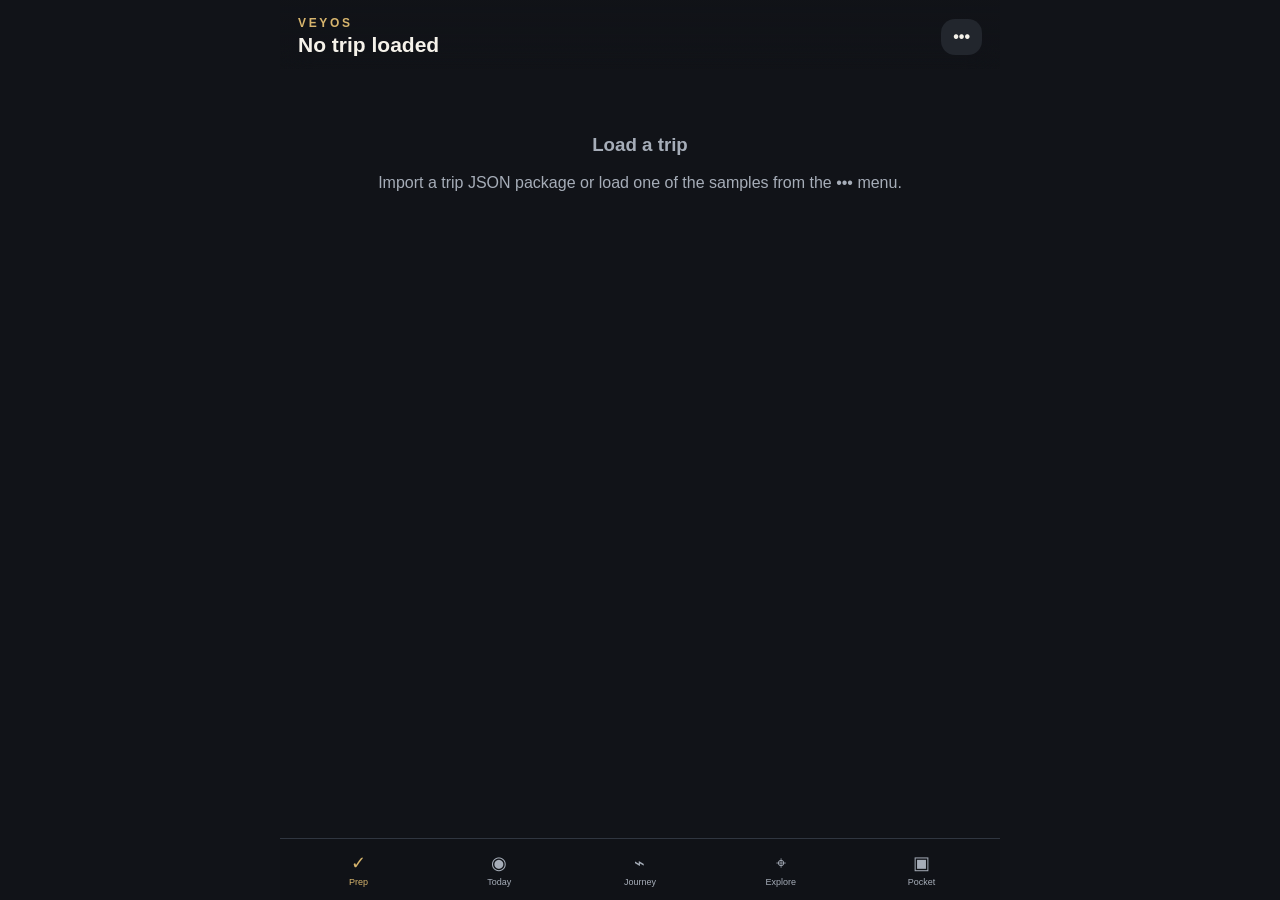
<file: index.html>
<!doctype html>
<html lang="en">
<head>
  <meta charset="utf-8" />
  <meta name="viewport" content="width=device-width,initial-scale=1,viewport-fit=cover" />
  <meta name="theme-color" content="#111318" />
  <link rel="manifest" href="manifest.json" />
  <link rel="stylesheet" href="styles.css" />
  <title>VEYOS</title>
</head>
<body>
  <div class="app-shell">
    <header class="topbar">
      <div>
        <div class="brand">VEYOS</div>
        <div id="tripLabel" class="trip-label">No trip loaded</div>
      </div>
      <button id="tripMenuBtn" class="icon-btn" aria-label="Trip menu">•••</button>
    </header>

    <main>
      <section id="prep" class="view active"></section>
      <section id="today" class="view"></section>
      <section id="journey" class="view"></section>
      <section id="explore" class="view"></section>
      <section id="pocket" class="view"></section>
    </main>

    <nav class="tabbar five" aria-label="Primary">
      <button data-view="prep" class="tab active"><span>✓</span><small>Prep</small></button>
      <button data-view="today" class="tab"><span>◉</span><small>Today</small></button>
      <button data-view="journey" class="tab"><span>⌁</span><small>Journey</small></button>
      <button data-view="explore" class="tab"><span>⌖</span><small>Explore</small></button>
      <button data-view="pocket" class="tab"><span>▣</span><small>Pocket</small></button>
    </nav>
  </div>

  <dialog id="tripDialog">
    <form method="dialog" class="sheet">
      <div class="sheet-head"><b>Trip</b><button value="cancel" class="icon-btn">×</button></div>
      <p>Import a baseline itinerary once. VEYOS keeps your prep edits locally on this device.</p>
      <label class="file-label">Import trip JSON<input id="tripFile" type="file" accept="application/json,.json" /></label>
      <button id="loadAsia" type="button" class="secondary">Load Asia 2026 sample</button>
      <button id="loadAntigua" type="button" class="secondary">Load Antigua sample</button>
      <button id="exportTrip" type="button" class="secondary">Export working trip</button>
      <button id="resetEdits" type="button" class="secondary">Reset local edits</button>
      <button id="clearTrip" type="button" class="danger">Clear active trip</button>
    </form>
  </dialog>

  <dialog id="transportDialog">
    <form id="transportForm" class="sheet form-sheet">
      <div class="sheet-head"><b>Edit transport</b><button type="button" class="icon-btn" data-close-dialog="transportDialog">×</button></div>
      <input id="transportId" type="hidden" />
      <div class="form-grid">
        <label>Status<select id="transportStatus"><option value="confirmed">Confirmed</option><option value="provider_confirmed">Provider owns it</option><option value="action_required">Action required</option><option value="unbooked">Not booked</option><option value="unknown">Needs detail</option></select></label>
        <label>Date<input id="transportDate" type="date" /></label>
        <label>From<input id="transportFrom" /></label>
        <label>To<input id="transportTo" /></label>
        <label>Mode<input id="transportMode" /></label>
        <label>Owner type<select id="ownerType"><option value="traveler">Me</option><option value="carrier">Carrier</option><option value="supplier">Supplier</option><option value="company">Company</option><option value="hotel">Hotel</option><option value="driver">Driver</option><option value="rail">Rail</option><option value="other">Other</option></select></label>
        <label>Owner / driver<input id="ownerName" /></label>
        <label>Organization<input id="ownerOrganization" /></label>
        <label>Contact<input id="ownerContact" /></label>
        <label>Service #<input id="serviceNumber" placeholder="DL 188 / KTX 123" /></label>
        <label>Confirmation<input id="confirmation" /></label>
        <label>Ticket #<input id="ticketNumber" /></label>
        <label>Seat<input id="seat" /></label>
        <label>Car<input id="car" /></label>
        <label>Departure<input id="departureTime" type="time" /></label>
        <label>Arrival<input id="arrivalTime" type="time" /></label>
        <label>Terminal<input id="terminal" /></label>
        <label>Gate<input id="gate" /></label>
        <label class="wide">Local destination / driver card<input id="localDestination" /></label>
        <label class="wide">Notes<textarea id="transportNote" rows="3"></textarea></label>
      </div>
      <button class="primary-btn" type="submit">Save changes</button>
    </form>
  </dialog>

  <dialog id="eventDialog">
    <form id="eventForm" class="sheet form-sheet">
      <div class="sheet-head"><b id="eventDialogTitle">Add itinerary item</b><button type="button" class="icon-btn" data-close-dialog="eventDialog">×</button></div>
      <input id="eventId" type="hidden" />
      <div class="form-grid">
        <label>Date<input id="eventDate" type="date" required /></label>
        <label>Start<input id="eventTime" type="time" /></label>
        <label>End<input id="eventEndTime" type="time" /></label>
        <label>Type<select id="eventType"><option>Work</option><option>Supplier</option><option>Flight</option><option>Transport</option><option>Hotel</option><option>Dinner</option><option>Personal</option><option>Other</option></select></label>
        <label class="wide">Title<input id="eventTitle" required /></label>
        <label class="wide">Location<input id="eventLocation" /></label>
        <label class="wide">Local-language address<input id="eventLocalAddress" /></label>
        <label class="wide">Notes<textarea id="eventNote" rows="3"></textarea></label>
      </div>
      <button class="primary-btn" type="submit">Save itinerary item</button>
    </form>
  </dialog>

  <script src="app.js"></script>
  <script src="trip-ids.js"></script>
</body>
</html>
</file>
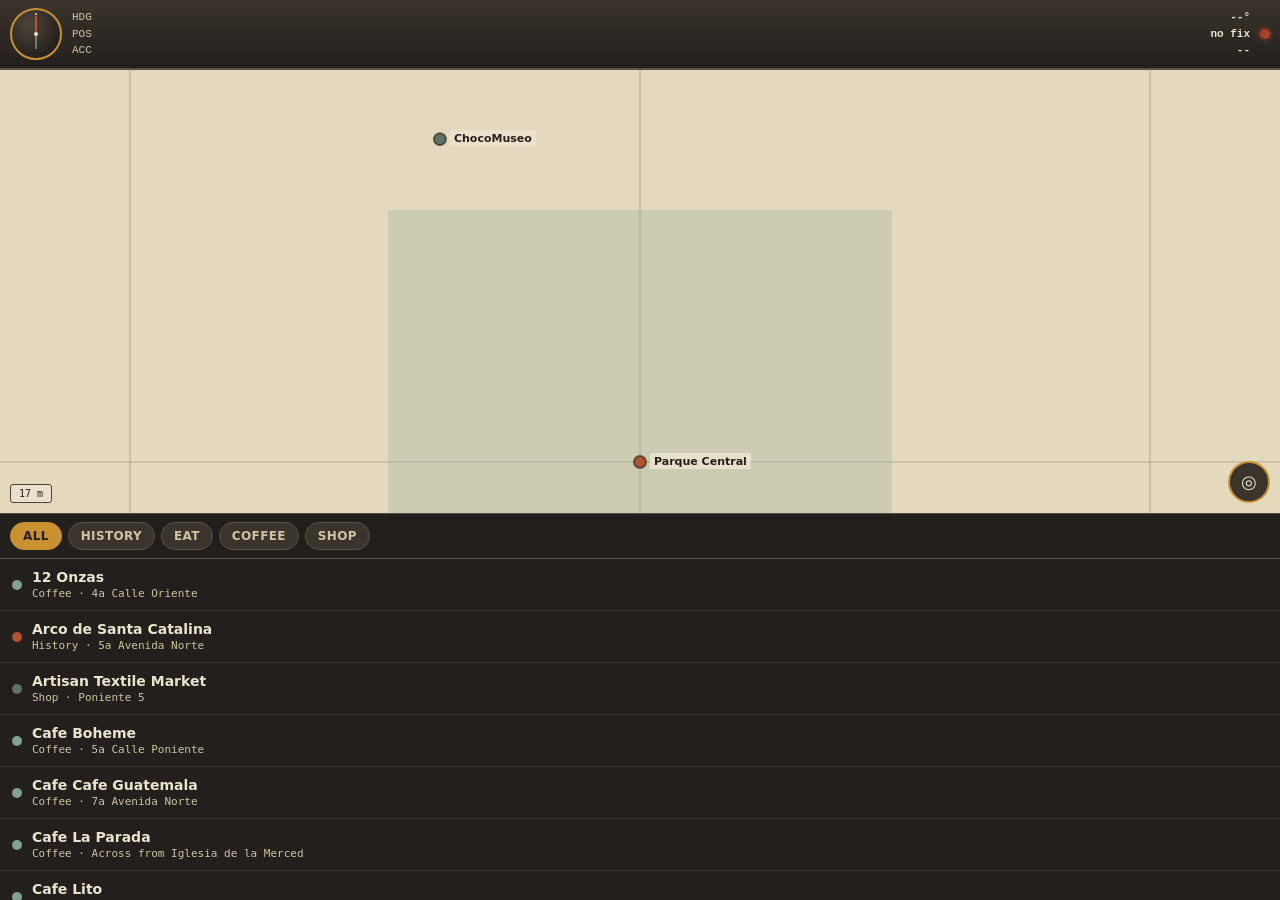
<file: antigua-field-guide.html>
<!DOCTYPE html>
<html lang="en">
<head>
<meta charset="UTF-8">
<meta name="viewport" content="width=device-width, initial-scale=1, maximum-scale=1, user-scalable=no, viewport-fit=cover">
<meta name="apple-mobile-web-app-capable" content="yes">
<meta name="apple-mobile-web-app-status-bar-style" content="black-translucent">
<meta name="theme-color" content="#231f1c">
<title>ANTIGUA FIELD GUIDE</title>
<style>
  :root{
    --ink:#231f1c;
    --stone:#3a342c;
    --stone-2:#4d453a;
    --parchment:#ece3cf;
    --parchment-dim:#cfc3a3;
    --ochre:#c9912f;
    --terracotta:#b5532a;
    --patina:#5e7268;
    --patina-bright:#7fa392;
    --line:#5a5246;
    --danger:#a8412c;
    --good:#7fa392;
  }
  *{box-sizing:border-box; -webkit-tap-highlight-color:transparent;}
  html,body{
    margin:0; padding:0; height:100%; overflow:hidden;
    background:var(--ink);
    color:var(--parchment);
    font-family:-apple-system, system-ui, "Segoe UI", Roboto, sans-serif;
    -webkit-user-select:none; user-select:none;
    touch-action:none;
  }
  #app{position:fixed; inset:0; display:flex; flex-direction:column;}

  /* ---------- HUD ---------- */
  #hud{
    flex:0 0 auto;
    background:linear-gradient(180deg, var(--stone) 0%, var(--ink) 100%);
    border-bottom:2px solid var(--line);
    padding:8px 10px 8px;
    padding-top:max(8px, env(safe-area-inset-top));
    display:flex; align-items:center; gap:10px;
    font-family:"SF Mono", "Menlo", "Courier New", monospace;
  }
  #compassWidget{
    width:52px; height:52px; flex:0 0 auto; position:relative;
    border-radius:50%;
    background:radial-gradient(circle at 35% 30%, #4d453a, #231f1c 75%);
    border:2px solid var(--ochre);
  }
  #compassWidget svg{position:absolute; inset:0; width:100%; height:100%;}
  #hudText{flex:1; min-width:0;}
  .hudRow{display:flex; justify-content:space-between; font-size:11px; line-height:1.5; color:var(--parchment-dim);}
  .hudRow b{color:var(--parchment); font-weight:600;}
  #gpsState{
    flex:0 0 auto; width:10px; height:10px; border-radius:50%;
    background:var(--danger); box-shadow:0 0 6px var(--danger);
  }
  #gpsState.ok{background:var(--good); box-shadow:0 0 6px var(--good);}
  #gpsState.warn{background:var(--ochre); box-shadow:0 0 6px var(--ochre);}

  /* ---------- MAP ---------- */
  #mapWrap{flex:1 1 auto; position:relative; overflow:hidden; background:#e4d9bc;}
  #mapCanvas{position:absolute; top:0; left:0; touch-action:none;}

  #scaleBar{
    position:absolute; left:10px; bottom:10px;
    font-family:"SF Mono","Menlo",monospace; font-size:10px;
    color:var(--ink); background:rgba(236,227,207,0.85);
    padding:3px 8px; border-radius:3px; border:1px solid var(--stone-2);
  }
  #recenterBtn{
    position:absolute; right:10px; bottom:10px;
    width:42px; height:42px; border-radius:50%;
    background:var(--stone); border:2px solid var(--ochre);
    color:var(--parchment); font-size:18px;
    display:flex; align-items:center; justify-content:center;
  }
  #compassPermBtn{
    position:absolute; right:10px; top:10px;
    background:var(--terracotta); color:var(--parchment);
    border:1px solid var(--ochre); border-radius:6px;
    padding:8px 10px; font-size:11px; font-weight:600;
    display:none;
  }

  /* ---------- FILTER CHIPS ---------- */
  #chips{
    flex:0 0 auto; display:flex; gap:6px; padding:8px 10px;
    background:var(--ink); border-top:1px solid var(--line);
    overflow-x:auto;
  }
  .chip{
    flex:0 0 auto; padding:6px 12px; border-radius:14px;
    border:1px solid var(--line); font-size:12px; font-weight:600;
    color:var(--parchment-dim); background:var(--stone);
    letter-spacing:0.03em; text-transform:uppercase;
  }
  .chip.active{background:var(--ochre); color:var(--ink); border-color:var(--ochre);}

  /* ---------- LIST / SHEET ---------- */
  #sheet{
    flex:0 0 auto;
    background:var(--ink);
    max-height:38vh; overflow-y:auto;
    border-top:1px solid var(--line);
    padding-bottom:env(safe-area-inset-bottom);
  }
  .poiRow{
    display:flex; align-items:center; gap:10px;
    padding:10px 12px; border-bottom:1px solid var(--stone);
  }
  .poiDot{width:10px; height:10px; border-radius:50%; flex:0 0 auto;}
  .poiInfo{flex:1; min-width:0;}
  .poiName{font-size:14px; font-weight:600; color:var(--parchment);}
  .poiMeta{font-size:11px; color:var(--parchment-dim); font-family:"SF Mono","Menlo",monospace; margin-top:2px;}
  .poiDist{font-size:13px; font-weight:700; color:var(--ochre); font-family:"SF Mono","Menlo",monospace; text-align:right; flex:0 0 auto; min-width:54px;}

  /* ---------- DETAIL CARD ---------- */
  #detail{
    position:absolute; left:0; right:0; bottom:0;
    background:var(--stone);
    border-top:2px solid var(--ochre);
    border-radius:14px 14px 0 0;
    padding:14px 16px calc(16px + env(safe-area-inset-bottom));
    transform:translateY(100%);
    transition:transform 0.25s ease;
    max-height:60%;
    overflow-y:auto;
  }
  #detail.open{transform:translateY(0);}
  #detailClose{
    position:absolute; right:12px; top:10px;
    width:28px; height:28px; border-radius:50%;
    background:var(--ink); color:var(--parchment-dim);
    display:flex; align-items:center; justify-content:center; font-size:14px;
  }
  #detailCat{
    display:inline-block; font-size:10px; letter-spacing:0.08em; text-transform:uppercase;
    font-weight:700; padding:3px 8px; border-radius:4px; margin-bottom:8px;
  }
  #detailName{font-size:19px; font-weight:700; color:var(--parchment); font-family:Georgia, "Times New Roman", serif; margin-bottom:4px;}
  #detailAddr{font-size:12px; color:var(--parchment-dim); margin-bottom:10px;}
  #detailBlurb{font-size:14px; line-height:1.5; color:var(--parchment); margin-bottom:12px;}
  .detailStatRow{display:flex; gap:16px; font-family:"SF Mono","Menlo",monospace; font-size:12px; color:var(--parchment-dim); border-top:1px solid var(--line); padding-top:10px;}
  .detailStatRow b{color:var(--ochre); display:block; font-size:15px; font-weight:700;}

  #scrim{position:absolute; inset:0; background:rgba(0,0,0,0.0); pointer-events:none;}

  ::-webkit-scrollbar{display:none;}
</style>
</head>
<body>
<div id="app">

  <div id="hud">
    <div id="compassWidget"><svg viewBox="0 0 100 100" id="compassSvg"></svg></div>
    <div id="hudText">
      <div class="hudRow"><span>HDG</span><b id="hdgVal">--&deg;</b></div>
      <div class="hudRow"><span>POS</span><b id="posVal">no fix</b></div>
      <div class="hudRow"><span>ACC</span><b id="accVal">--</b></div>
    </div>
    <div id="gpsState"></div>
  </div>

  <div id="mapWrap">
    <canvas id="mapCanvas"></canvas>
    <div id="scrim"></div>
    <button id="compassPermBtn">ENABLE COMPASS</button>
    <div id="scaleBar">-- m</div>
    <button id="recenterBtn">&#9678;</button>

    <div id="detail">
      <button id="detailClose">&#10005;</button>
      <span id="detailCat">CAT</span>
      <div id="detailName">--</div>
      <div id="detailAddr">--</div>
      <div id="detailBlurb">--</div>
      <div class="detailStatRow">
        <div>DIST<b id="detailDist">--</b></div>
        <div>BEARING<b id="detailBearing">--</b></div>
        <div>HOURS<b id="detailHours">--</b></div>
      </div>
    </div>
  </div>

  <div id="chips">
    <div class="chip active" data-cat="all">All</div>
    <div class="chip" data-cat="history">History</div>
    <div class="chip" data-cat="food">Eat</div>
    <div class="chip" data-cat="cafe">Coffee</div>
    <div class="chip" data-cat="shop">Shop</div>
  </div>

  <div id="sheet"></div>

</div>

<script>
(function(){
"use strict";

/* ============================================================
   POI DATA -- embedded, no network required
   cat: history | food | cafe | shop
   ============================================================ */
var POIS = [
  {id:1,  cat:"history", name:"Arco de Santa Catalina", lat:14.5596256, lon:-90.7342772,
   addr:"5a Avenida Norte", hours:"Open 24h",
   blurb:"The yellow arch was built in the 1690s so cloistered nuns next door could cross the street unseen by passersby. The clock was added in the 1830s. It is the single most photographed structure in Antigua, especially at sunrise with Volcan de Agua framed behind it."},
  {id:2,  cat:"history", name:"Parque Central", lat:14.5568894, lon:-90.7336838,
   addr:"Heart of the historic center", hours:"Open 24h",
   blurb:"The central plaza has anchored the city since the capital moved here in 1543. The mermaid fountain dates to 1738. Surrounding it: the cathedral, the old city hall, and the former captains-general palace -- the four classic anchors of any Spanish colonial main square."},
  {id:3,  cat:"history", name:"Cerro de la Cruz", lat:14.5643144, lon:-90.7317686,
   addr:"Hilltop north of downtown", hours:"7am-6pm",
   blurb:"A short uphill walk to a stone cross overlooking the entire city and three volcanoes -- Agua, Fuego, and Acatenango. Best light is early morning before haze builds up. Go in a group; solo robberies have happened on the path."},
  {id:4,  cat:"history", name:"Convento Santa Clara", lat:14.5547673, lon:-90.7310089,
   addr:"2a Avenida Norte", hours:"9am-5pm, entry fee",
   blurb:"A Franciscan nunnery founded in 1699, ruined by the 1773 earthquake that ended Antigua's run as capital. The roofless choir room and overgrown courtyards are some of the most atmospheric ruins in town."},
  {id:5,  cat:"history", name:"Convento de las Capuchinas", lat:14.5597552, lon:-90.7313825,
   addr:"2a Avenida Norte", hours:"9am-5pm, entry fee",
   blurb:"Built in the 1730s for an order of nuns who took vows of near-total silence. The unique circular tower of windowless cells (the 'torreon') is unlike anything else in colonial Guatemala -- built for solitary penance."},
  {id:6,  cat:"history", name:"Catedral de Santiago (ruins)", lat:14.5565474, lon:-90.7330108,
   addr:"5a Calle Oriente, on Parque Central", hours:"Varies, entry fee for ruins",
   blurb:"Originally completed in 1680 as one of the grandest cathedrals in the Americas. Toppled by the 1773 earthquake; only the front chapel was rebuilt for active worship. Walk through the collapsed nave behind it -- exposed arches open straight to the sky."},
  {id:7,  cat:"history", name:"Iglesia de la Merced", lat:14.5612835, lon:-90.7341287,
   addr:"1a Calle Poniente", hours:"Varies, rooftop entry fee",
   blurb:"Finished in 1767, its ornate yellow Baroque facade survived the 1773 quake better than almost any other church in the city. Pay the small rooftop fee for a 360-degree view straight across the Arco de Santa Catalina to the volcanoes."},
  {id:8,  cat:"history", name:"Palacio de los Capitanes Generales", lat:14.556114, lon:-90.7334642,
   addr:"5a Calle Poniente, on Parque Central", hours:"Exterior viewing",
   blurb:"The former seat of Spanish colonial government for all of Central America, originally built in the 1550s. Its long double-arched facade defines the south side of the plaza."},
  {id:9,  cat:"history", name:"San Francisco el Grande", lat:14.5539257, lon:-90.7293626,
   addr:"7a Calle Oriente, east side", hours:"6am-6pm, ruins/museum fee",
   blurb:"Holds the tomb of Hermano Pedro, Central America's first canonized saint, who founded the continent's first free hospital here in the 1660s. Pilgrims still leave handwritten petitions at his crypt."},
  {id:10, cat:"history", name:"Convento Santo Domingo", lat:14.5594409, lon:-90.7272816,
   addr:"3a Calle Oriente, enter via Hotel Santo Domingo", hours:"Museum hours, fee",
   blurb:"Once the largest religious complex in Central America. Now half boutique hotel, half museum -- you can walk colonial crypts and pre-Columbian artifact galleries in the same visit."},
  {id:11, cat:"history", name:"Ruinas de la Candelaria", lat:14.5632876, lon:-90.7291046,
   addr:"Northeast of center", hours:"7am-6pm",
   blurb:"Modest, fenced ruins of a colonial church, quieter and less touristed than the big-name sites -- worth a five minute detour on the walk to Cerro de la Cruz."},

  {id:20, cat:"food", name:"Madre Tierra", lat:14.5578213, lon:-90.7352176,
   addr:"6a Avenida Norte", hours:"7am-11pm",
   blurb:"Wood-grilled meats, tacos de lomito, and homemade chicken soup. Generous portions meant for sharing -- order the mixed grill platter for a table of four or more."},
  {id:21, cat:"food", name:"Carlos & Carlos", lat:14.5556952, lon:-90.7331454,
   addr:"4a Avenida Sur", hours:"Tue-Sun 3pm-10pm",
   blurb:"Upscale Italian-leaning menu -- black pasta, salmon ravioli, fresh calamari. A step up from the casual street-food scene, good for a proper sit-down dinner."},
  {id:22, cat:"food", name:"Rooftop Antigua", lat:14.5567264, lon:-90.7351942,
   addr:"6a Avenida Norte", hours:"8am-7pm",
   blurb:"Breakfast spot with a clear view of all three surrounding volcanoes from the roof. Try the chicken and waffle sandwich or classic Guatemalan breakfast plate."},
  {id:23, cat:"food", name:"Lava Terrace", lat:14.5577655, lon:-90.7331546,
   addr:"4 Avenida Norte", hours:"12pm-1am",
   blurb:"Rooftop bar and grill a couple blocks from the plaza -- burgers, cocktails, DJ sets in the evening. Loud and lively rather than quiet and historic."},
  {id:24, cat:"food", name:"Doña Luisa Xicotencatl", lat:14.5574076, lon:-90.7318793,
   addr:"4a Calle Oriente", hours:"6:30am-9pm",
   blurb:"A colonial-house restaurant and bakery built around a leafy courtyard. Known for traditional Guatemalan breakfast and the bakery's orange-chocolate bread."},
  {id:25, cat:"food", name:"Cafeteria & Bakery Santa Clara", lat:14.5539632, lon:-90.7312718,
   addr:"Near Convento Santa Clara", hours:"6:30am-9pm",
   blurb:"Rooftop terrace with volcano views and live music some evenings. Famous locally for cinnamon buns and a steak sandwich that punches above its price."},
  {id:26, cat:"food", name:"Hector's Deli", lat:14.5553188, lon:-90.7360803,
   addr:"6a Calle Poniente", hours:"7am-5pm",
   blurb:"Sandwiches, bagels and pastries in a colonial courtyard with a fountain. A good reset if you want something familiar between days of local food."},

  {id:30, cat:"cafe", name:"Fat Cat Coffee House", lat:14.5574487, lon:-90.7314933,
   addr:"4a Calle Oriente", hours:"7am-7pm",
   blurb:"Frequently ranked among Central America's best coffee shops. Every brew method on offer -- siphon, pour-over, aeropress. Small, gets crowded; six tables only."},
  {id:31, cat:"cafe", name:"Cafe Cafe Guatemala", lat:14.5594578, lon:-90.736237,
   addr:"7a Avenida Norte", hours:"6am-9pm",
   blurb:"Bright, plant-filled brunch spot with strong vegetarian and vegan options and milk alternatives -- a reliable easy-morning choice."},
  {id:32, cat:"cafe", name:"12 Onzas", lat:14.5572484, lon:-90.7316617,
   addr:"4a Calle Oriente", hours:"7am-7pm",
   blurb:"Pastel-toned courtyard cafe known for chilaquiles, a parfait bowl, and chili-honey avocado toast."},
  {id:33, cat:"cafe", name:"Cafe Lito", lat:14.5557387, lon:-90.7297094,
   addr:"1a Avenida Sur", hours:"8am-7/8pm",
   blurb:"Small-batch roaster with a genuinely local, unhurried vibe -- good for a slow morning away from the tourist core, east of the plaza."},
  {id:34, cat:"cafe", name:"Cafe La Parada", lat:14.5610061, lon:-90.7353449,
   addr:"Across from Iglesia de la Merced", hours:"7am-8:30pm",
   blurb:"Fast, cheap, and good -- a popular shuttle-bus stop for a reason. Strong cortado, friendly service, right across from one of the prettiest churches in town."},
  {id:35, cat:"cafe", name:"El Viejo Cafe", lat:14.5583571, lon:-90.7353541,
   addr:"3a Calle Poniente", hours:"6:30am-9/10pm",
   blurb:"Bakery out front, sit-down cafe behind. Regularly cited as one of the best breakfasts in Antigua; arrives bustling with locals, not just tourists."},
  {id:36, cat:"cafe", name:"Cafe Boheme", lat:14.5563256, lon:-90.7355358,
   addr:"5a Calle Poniente", hours:"7:30am-8pm",
   blurb:"Tourist-friendly menu with a co-working crowd of laptops by day. A few tables have direct volcano views -- worth asking for one."},

  {id:40, cat:"shop", name:"Mercado Central", lat:14.5583509, lon:-90.739074,
   addr:"Poniente 4, west edge of center", hours:"7am-6pm daily",
   blurb:"The real working market -- flowers, produce, meat, fish, and a secondhand clothing section in back, plus a local bus depot. Less curated than the tourist craft markets, more authentic."},
  {id:41, cat:"shop", name:"Artisan Textile Market", lat:14.5570906, lon:-90.73929,
   addr:"Poniente 5", hours:"9am-6pm",
   blurb:"Dense maze of textile and leather stalls about four blocks from the plaza. Negotiation is expected and welcomed -- start around 60% of the asking price."},
  {id:42, cat:"shop", name:"Mercado Municipal de Alimentos", lat:14.5584325, lon:-90.7393499,
   addr:"Poniente 4", hours:"8:30am-6pm",
   blurb:"Food-focused sister market next to the main Mercado Central -- good for fresh fruit, snacks, and people-watching rather than souvenirs."},
  {id:43, cat:"shop", name:"ChocoMuseo", lat:14.5573762, lon:-90.7339933,
   addr:"4a Calle Poniente, facing Parque Central", hours:"10am-7pm",
   blurb:"Hands-on cacao-to-chocolate workshop covering the crop's deep roots in Mesoamerican culture. Walk-in classes run regularly through the day; book ahead in high season."},
  {id:44, cat:"shop", name:"Casa del Jade", lat:14.5574332, lon:-90.7325034,
   addr:"4a Calle Oriente", hours:"9:30am-6:30pm",
   blurb:"Small museum and workshop on jade's importance in Maya culture, with a carving class where you shape and keep your own piece."},
  {id:45, cat:"shop", name:"Nim Po't", lat:14.560063, lon:-90.7341729,
   addr:"5a Avenida Norte, near the arch", hours:"9am-9pm",
   blurb:"The single best one-stop shop for authentic Guatemalan textiles if your schedule is tight -- fixed prices, museum-style displays of regional traditional dress."},
  {id:46, cat:"shop", name:"Casa de Artes", lat:14.5533919, lon:-90.7331308,
   addr:"4 Avenida Sur", hours:"10am-1pm, 2:30pm-6pm",
   blurb:"Curated folk-art gallery and private collection, more museum than market. Pricier, but the mask wall and textile pieces are genuinely exceptional."},
  {id:47, cat:"shop", name:"Casa de los Gigantes", lat:14.5544817, lon:-90.7300056,
   addr:"7a Calle Oriente, east side", hours:"9am-6pm",
   blurb:"Home goods and handicrafts around a hidden rose-filled courtyard -- wood cutting boards, masks, textiles. Worth the walk east of the main shopping streets."},
  {id:48, cat:"shop", name:"Manos Preciosas", lat:14.5540582, lon:-90.734139,
   addr:"5a Avenida Sur", hours:"8am-7pm",
   blurb:"Fair-trade shop selling directly-sourced artisan textiles and goods at fixed, no-haggle prices -- proceeds support the makers directly."}
];

var CAT_COLOR = {history:"#b5532a", food:"#c9912f", cafe:"#7fa392", shop:"#5e7268"};
var CAT_LABEL = {history:"History", food:"Eat", cafe:"Coffee", shop:"Shop"};

/* ============================================================
   GEO PROJECTION -- local flat-earth meters around Parque Central
   ============================================================ */
var ORIGIN_LAT = 14.5568894;
var ORIGIN_LON = -90.7336838;
var M_PER_DEG_LAT = 110540;
var M_PER_DEG_LON = 111320 * Math.cos(ORIGIN_LAT * Math.PI / 180);

function toLocalXY(lat, lon){
  var x = (lon - ORIGIN_LON) * M_PER_DEG_LON;
  var y = (ORIGIN_LAT - lat) * M_PER_DEG_LAT; // north = up = negative y in screen later
  return {x:x, y:y};
}

function haversineMeters(lat1, lon1, lat2, lon2){
  var R = 6371000;
  var dLat = (lat2-lat1) * Math.PI/180;
  var dLon = (lon2-lon1) * Math.PI/180;
  var a = Math.sin(dLat/2)*Math.sin(dLat/2) +
          Math.cos(lat1*Math.PI/180)*Math.cos(lat2*Math.PI/180)*
          Math.sin(dLon/2)*Math.sin(dLon/2);
  var c = 2*Math.atan2(Math.sqrt(a), Math.sqrt(1-a));
  return R*c;
}

function bearingDeg(lat1, lon1, lat2, lon2){
  var phi1 = lat1*Math.PI/180, phi2 = lat2*Math.PI/180;
  var dLon = (lon2-lon1)*Math.PI/180;
  var y = Math.sin(dLon)*Math.cos(phi2);
  var x = Math.cos(phi1)*Math.sin(phi2) - Math.sin(phi1)*Math.cos(phi2)*Math.cos(dLon);
  var brng = Math.atan2(y,x)*180/Math.PI;
  return (brng + 360) % 360;
}

/* precompute local xy for each poi */
POIS.forEach(function(p){
  var xy = toLocalXY(p.lat, p.lon);
  p.x = xy.x; p.y = xy.y;
});

/* ============================================================
   STATE
   ============================================================ */
var state = {
  userLat:null, userLon:null, userAcc:null,
  heading:null, headingSource:null,
  camX:0, camY:0, // camera center in local meters
  scale:6.0,      // pixels per meter
  activeCat:"all",
  selectedPoi:null,
  gpsOk:false,
  dragging:false,
  lastTouch:null,
  pinchStartDist:null,
  pinchStartScale:null
};

/* ============================================================
   CANVAS / RENDERING
   ============================================================ */
var canvas = document.getElementById("mapCanvas");
var ctx = canvas.getContext("2d");
var mapWrap = document.getElementById("mapWrap");

function resizeCanvas(){
  var w = mapWrap.clientWidth, h = mapWrap.clientHeight;
  canvas.width = w * (window.devicePixelRatio||1);
  canvas.height = h * (window.devicePixelRatio||1);
  canvas.style.width = w+"px";
  canvas.style.height = h+"px";
  draw();
}
window.addEventListener("resize", resizeCanvas);

function worldToScreen(x, y){
  var dpr = window.devicePixelRatio||1;
  var cw = canvas.width/dpr, ch = canvas.height/dpr;
  var sx = (x - state.camX) * state.scale + cw/2;
  var sy = (y - state.camY) * state.scale + ch/2;
  return {x:sx, y:sy};
}

function screenToWorld(sx, sy){
  var dpr = window.devicePixelRatio||1;
  var cw = canvas.width/dpr, ch = canvas.height/dpr;
  var x = (sx - cw/2)/state.scale + state.camX;
  var y = (sy - ch/2)/state.scale + state.camY;
  return {x:x, y:y};
}

function visiblePois(){
  if (state.activeCat === "all") return POIS;
  return POIS.filter(function(p){ return p.cat === state.activeCat; });
}

function draw(){
  var dpr = window.devicePixelRatio||1;
  ctx.save();
  ctx.scale(dpr, dpr);
  var cw = canvas.width/dpr, ch = canvas.height/dpr;

  ctx.fillStyle = "#e4d9bc";
  ctx.fillRect(0,0,cw,ch);

  drawGrid(cw,ch);
  drawPois();
  drawUser();

  ctx.restore();
  updateScaleBar();
}

function drawGrid(cw,ch){
  /* schematic colonial block grid, ~85m spacing, faint reference only */
  var block = 85;
  ctx.strokeStyle = "rgba(90,82,70,0.35)";
  ctx.lineWidth = 1;

  var topLeft = screenToWorld(0,0);
  var botRight = screenToWorld(cw,ch);

  var xStart = Math.floor(topLeft.x/block)*block;
  var xEnd = Math.ceil(botRight.x/block)*block;
  var yStart = Math.floor(topLeft.y/block)*block;
  var yEnd = Math.ceil(botRight.y/block)*block;

  for (var x=xStart; x<=xEnd; x+=block){
    var p1 = worldToScreen(x, yStart);
    var p2 = worldToScreen(x, yEnd);
    ctx.beginPath(); ctx.moveTo(p1.x,p1.y); ctx.lineTo(p2.x,p2.y); ctx.stroke();
  }
  for (var y=yStart; y<=yEnd; y+=block){
    var q1 = worldToScreen(xStart, y);
    var q2 = worldToScreen(xEnd, y);
    ctx.beginPath(); ctx.moveTo(q1.x,q1.y); ctx.lineTo(q2.x,q2.y); ctx.stroke();
  }

  /* plaza highlight block at origin */
  var pl1 = worldToScreen(-42,-42);
  var pl2 = worldToScreen(42,42);
  ctx.fillStyle = "rgba(127,163,146,0.25)";
  ctx.fillRect(pl1.x, pl1.y, pl2.x-pl1.x, pl2.y-pl1.y);
}

function drawPois(){
  var list = visiblePois();
  for (var i=0;i<list.length;i++){
    var p = list[i];
    var s = worldToScreen(p.x, p.y);
    var dpr = window.devicePixelRatio||1;
    if (s.x < -30 || s.y < -30 || s.x > canvas.width/dpr+30 || s.y > canvas.height/dpr+30) continue;

    var r = (state.selectedPoi===p) ? 9 : 6;
    ctx.beginPath();
    ctx.arc(s.x, s.y, r, 0, Math.PI*2);
    ctx.fillStyle = CAT_COLOR[p.cat] || "#888";
    ctx.fill();
    ctx.lineWidth = 2;
    ctx.strokeStyle = (state.selectedPoi===p) ? "#ece3cf" : "rgba(35,31,28,0.6)";
    ctx.stroke();

    if (state.scale > 4 || state.selectedPoi===p){
      ctx.font = "600 11px -apple-system, system-ui, sans-serif";
      ctx.fillStyle = "#231f1c";
      var label = p.name.length > 22 ? p.name.slice(0,21)+"\u2026" : p.name;
      var tw = ctx.measureText(label).width;
      ctx.fillStyle = "rgba(236,227,207,0.88)";
      ctx.fillRect(s.x+10, s.y-9, tw+8, 16);
      ctx.fillStyle = "#231f1c";
      ctx.fillText(label, s.x+14, s.y+3);
    }
  }
}

function drawUser(){
  if (state.userLat===null) return;
  var xy = toLocalXY(state.userLat, state.userLon);
  var s = worldToScreen(xy.x, xy.y);

  if (state.userAcc){
    var rad = state.userAcc * state.scale;
    ctx.beginPath();
    ctx.arc(s.x, s.y, rad, 0, Math.PI*2);
    ctx.fillStyle = "rgba(201,145,47,0.15)";
    ctx.fill();
    ctx.strokeStyle = "rgba(201,145,47,0.4)";
    ctx.stroke();
  }

  ctx.save();
  ctx.translate(s.x, s.y);
  if (state.heading!==null){
    ctx.rotate(state.heading * Math.PI/180);
  }
  ctx.beginPath();
  ctx.moveTo(0,-16);
  ctx.lineTo(8,10);
  ctx.lineTo(0,4);
  ctx.lineTo(-8,10);
  ctx.closePath();
  ctx.fillStyle = "#b5532a";
  ctx.strokeStyle = "#ece3cf";
  ctx.lineWidth = 1.5;
  ctx.fill();
  ctx.stroke();
  ctx.restore();

  ctx.beginPath();
  ctx.arc(s.x, s.y, 4, 0, Math.PI*2);
  ctx.fillStyle = "#ece3cf";
  ctx.fill();
}

function updateScaleBar(){
  var bar = document.getElementById("scaleBar");
  var metersFor100px = 100 / state.scale;
  bar.textContent = Math.round(metersFor100px) + " m";
}

/* ============================================================
   PAN / ZOOM (touch + mouse)
   ============================================================ */
function dist(t1,t2){
  var dx=t1.clientX-t2.clientX, dy=t1.clientY-t2.clientY;
  return Math.sqrt(dx*dx+dy*dy);
}

canvas.addEventListener("touchstart", function(e){
  hideDetail();
  if (e.touches.length===1){
    state.dragging = true;
    state.lastTouch = {x:e.touches[0].clientX, y:e.touches[0].clientY};
  } else if (e.touches.length===2){
    state.dragging = false;
    state.pinchStartDist = dist(e.touches[0], e.touches[1]);
    state.pinchStartScale = state.scale;
  }
}, {passive:true});

canvas.addEventListener("touchmove", function(e){
  if (e.touches.length===1 && state.dragging){
    var t = e.touches[0];
    var dx = t.clientX - state.lastTouch.x;
    var dy = t.clientY - state.lastTouch.y;
    state.camX -= dx/state.scale;
    state.camY -= dy/state.scale;
    state.lastTouch = {x:t.clientX, y:t.clientY};
    draw();
  } else if (e.touches.length===2 && state.pinchStartDist){
    var d = dist(e.touches[0], e.touches[1]);
    var ratio = d/state.pinchStartDist;
    state.scale = Math.max(1.2, Math.min(20, state.pinchStartScale*ratio));
    draw();
  }
}, {passive:true});

canvas.addEventListener("touchend", function(e){
  if (e.touches.length===0){
    state.dragging = false;
    state.pinchStartDist = null;
  }
});

canvas.addEventListener("click", function(e){
  var rect = canvas.getBoundingClientRect();
  var sx = e.clientX - rect.left, sy = e.clientY - rect.top;
  var w = screenToWorld(sx,sy);
  var best = null, bestD = 18/state.scale; // tap tolerance in meters
  visiblePois().forEach(function(p){
    var dd = Math.sqrt((p.x-w.x)*(p.x-w.x)+(p.y-w.y)*(p.y-w.y));
    if (dd < bestD){ bestD = dd; best = p; }
  });
  if (best){ selectPoi(best); }
});

document.getElementById("recenterBtn").addEventListener("click", function(){
  if (state.userLat!==null){
    var xy = toLocalXY(state.userLat, state.userLon);
    state.camX = xy.x; state.camY = xy.y;
    draw();
  }
});

/* ============================================================
   GPS
   ============================================================ */
var gpsStateEl = document.getElementById("gpsState");
var posValEl = document.getElementById("posVal");
var accValEl = document.getElementById("accVal");

function onPosition(pos){
  state.userLat = pos.coords.latitude;
  state.userLon = pos.coords.longitude;
  state.userAcc = pos.coords.accuracy;
  state.gpsOk = true;
  gpsStateEl.className = (state.userAcc < 20) ? "ok" : "warn";
  posValEl.textContent = state.userLat.toFixed(5)+", "+state.userLon.toFixed(5);
  accValEl.textContent = "\u00b1"+Math.round(state.userAcc)+"m";

  if (!state._centeredOnce){
    var xy = toLocalXY(state.userLat, state.userLon);
    state.camX = xy.x; state.camY = xy.y;
    state._centeredOnce = true;
  }
  refreshList();
  draw();
}

function onPositionError(err){
  state.gpsOk = false;
  gpsStateEl.className = "";
  posValEl.textContent = "no fix";
  accValEl.textContent = "--";
}

if ("geolocation" in navigator){
  navigator.geolocation.watchPosition(onPosition, onPositionError, {
    enableHighAccuracy:true, maximumAge:2000, timeout:15000
  });
}

/* ============================================================
   COMPASS / HEADING
   ============================================================ */
var hdgValEl = document.getElementById("hdgVal");
var compassSvg = document.getElementById("compassSvg");
var compassPermBtn = document.getElementById("compassPermBtn");

function renderCompassWidget(heading){
  var h = heading===null ? 0 : heading;
  var parts = [];
  parts.push('<line x1="50" y1="50" x2="50" y2="14" stroke="#b5532a" stroke-width="5" stroke-linecap="round" transform="rotate('+h+' 50 50)"/>');
  parts.push('<line x1="50" y1="50" x2="50" y2="80" stroke="#7fa392" stroke-width="3" stroke-linecap="round" transform="rotate('+h+' 50 50)"/>');
  parts.push('<circle cx="50" cy="50" r="4" fill="#ece3cf"/>');
  parts.push('<text x="50" y="10" text-anchor="middle" fill="#ece3cf" font-size="9" font-weight="700">N</text>');
  compassSvg.innerHTML = parts.join("");
}
renderCompassWidget(null);

function onOrientation(e){
  var heading = null;
  if (typeof e.webkitCompassHeading === "number"){
    heading = e.webkitCompassHeading; // iOS, already true/magnetic compass heading
  } else if (e.absolute && typeof e.alpha === "number"){
    heading = 360 - e.alpha;
  } else if (typeof e.alpha === "number"){
    heading = 360 - e.alpha;
  }
  if (heading!==null){
    heading = (heading+360)%360;
    state.heading = heading;
    hdgValEl.textContent = Math.round(heading)+"\u00b0";
    renderCompassWidget(heading);
    draw();
  }
}

function setupCompass(){
  var DOE = window.DeviceOrientationEvent;
  if (!DOE){ return; }
  if (typeof DOE.requestPermission === "function"){
    compassPermBtn.style.display = "block";
    compassPermBtn.addEventListener("click", function(){
      DOE.requestPermission().then(function(resp){
        if (resp === "granted"){
          window.addEventListener("deviceorientation", onOrientation, true);
          compassPermBtn.style.display = "none";
        }
      }).catch(function(){});
    });
  } else {
    window.addEventListener("deviceorientationabsolute", onOrientation, true);
    window.addEventListener("deviceorientation", onOrientation, true);
  }
}
setupCompass();

/* ============================================================
   LIST / SHEET / FILTER CHIPS
   ============================================================ */
var sheetEl = document.getElementById("sheet");
var chips = document.querySelectorAll(".chip");

chips.forEach(function(chip){
  chip.addEventListener("click", function(){
    chips.forEach(function(c){ c.classList.remove("active"); });
    chip.classList.add("active");
    state.activeCat = chip.getAttribute("data-cat");
    refreshList();
    draw();
  });
});

function refreshList(){
  var list = visiblePois().slice();
  if (state.userLat!==null){
    list.forEach(function(p){
      p._dist = haversineMeters(state.userLat, state.userLon, p.lat, p.lon);
    });
    list.sort(function(a,b){ return a._dist - b._dist; });
  } else {
    list.sort(function(a,b){ return a.name.localeCompare(b.name); });
  }

  sheetEl.innerHTML = "";
  list.forEach(function(p){
    var row = document.createElement("div");
    row.className = "poiRow";

    var dot = document.createElement("div");
    dot.className = "poiDot";
    dot.style.background = CAT_COLOR[p.cat];
    row.appendChild(dot);

    var info = document.createElement("div");
    info.className = "poiInfo";
    var nameEl = document.createElement("div");
    nameEl.className = "poiName";
    nameEl.textContent = p.name;
    var metaEl = document.createElement("div");
    metaEl.className = "poiMeta";
    metaEl.textContent = CAT_LABEL[p.cat] + " \u00b7 " + p.addr;
    info.appendChild(nameEl);
    info.appendChild(metaEl);
    row.appendChild(info);

    var distEl = document.createElement("div");
    distEl.className = "poiDist";
    distEl.textContent = (p._dist!==undefined) ? formatDist(p._dist) : "";
    row.appendChild(distEl);

    row.addEventListener("click", function(){ selectPoi(p); });
    sheetEl.appendChild(row);
  });
}

function formatDist(m){
  if (m < 1000) return Math.round(m)+"m";
  return (m/1000).toFixed(1)+"km";
}

/* ============================================================
   DETAIL CARD
   ============================================================ */
var detailEl = document.getElementById("detail");

function selectPoi(p){
  state.selectedPoi = p;
  state.camX = p.x; state.camY = p.y;
  draw();

  document.getElementById("detailCat").textContent = CAT_LABEL[p.cat];
  document.getElementById("detailCat").style.background = CAT_COLOR[p.cat];
  document.getElementById("detailCat").style.color = "#231f1c";
  document.getElementById("detailName").textContent = p.name;
  document.getElementById("detailAddr").textContent = p.addr;
  document.getElementById("detailBlurb").textContent = p.blurb;
  document.getElementById("detailHours").textContent = p.hours;

  if (state.userLat!==null){
    var d = haversineMeters(state.userLat, state.userLon, p.lat, p.lon);
    var b = bearingDeg(state.userLat, state.userLon, p.lat, p.lon);
    document.getElementById("detailDist").textContent = formatDist(d);
    document.getElementById("detailBearing").textContent = Math.round(b)+"\u00b0";
  } else {
    document.getElementById("detailDist").textContent = "--";
    document.getElementById("detailBearing").textContent = "--";
  }

  detailEl.classList.add("open");
}

function hideDetail(){
  // no-op placeholder so future drag-to-dismiss can hook here
}

document.getElementById("detailClose").addEventListener("click", function(){
  detailEl.classList.remove("open");
  state.selectedPoi = null;
  draw();
});

/* ============================================================
   SERVICE WORKER -- best-effort offline cache of this page
   ============================================================ */
if ("serviceWorker" in navigator){
  try {
    var swCode = [
      'self.addEventListener("install", function(e){',
      '  e.waitUntil(',
      '    caches.open("antigua-guide-v1").then(function(cache){',
      '      return cache.add(self.registration.scope);',
      '    })',
      '  );',
      '});',
      'self.addEventListener("fetch", function(e){',
      '  e.respondWith(',
      '    caches.match(e.request).then(function(resp){',
      '      return resp || fetch(e.request).catch(function(){',
      '        return caches.match(self.registration.scope);',
      '      });',
      '    })',
      '  );',
      '});'
    ].join("\n");
    var blob = new Blob([swCode], {type:"text/javascript"});
    var swUrl = URL.createObjectURL(blob);
    navigator.serviceWorker.register(swUrl).catch(function(){});
  } catch(e){ /* offline caching best-effort only, app works without it */ }
}

/* ============================================================
   INIT
   ============================================================ */
resizeCanvas();
refreshList();
draw();

})();
</script>
</body>
</html>
</file>
<file: styles.css>
:root{--bg:#111318;--panel:#191c22;--panel2:#22262d;--text:#f5f2ea;--muted:#a6adb8;--line:#303640;--accent:#d7b56d;--danger:#d66d6d;--safe:#8cc49d;--warn:#e5aa67;--shadow:0 16px 36px rgba(0,0,0,.28);font-family:-apple-system,BlinkMacSystemFont,"SF Pro Display","Segoe UI",sans-serif;color-scheme:dark}
*{box-sizing:border-box}body{margin:0;background:var(--bg);color:var(--text)}button,input,select,textarea{font:inherit}.app-shell{min-height:100dvh;max-width:720px;margin:auto;padding:env(safe-area-inset-top) 0 calc(78px + env(safe-area-inset-bottom))}.topbar{position:sticky;top:0;z-index:5;display:flex;align-items:center;justify-content:space-between;padding:16px 18px 12px;background:linear-gradient(180deg,rgba(17,19,24,.98),rgba(17,19,24,.88),rgba(17,19,24,0));backdrop-filter:blur(18px)}.brand{font-size:12px;font-weight:900;letter-spacing:.22em;color:var(--accent)}.trip-label{font-size:21px;font-weight:750;margin-top:3px}.icon-btn{border:0;background:var(--panel2);color:var(--text);border-radius:14px;padding:9px 12px;font-weight:800}.view{display:none;padding:8px 16px 24px}.view.active{display:block}.hero,.prep-hero{padding:18px;border:1px solid var(--line);border-radius:24px;background:linear-gradient(145deg,#242830,#16191e);box-shadow:var(--shadow);margin-bottom:14px}.kicker{font-size:12px;text-transform:uppercase;letter-spacing:.12em;color:var(--accent);font-weight:800}.hero h1{font-size:32px;line-height:1.05;margin:8px 0}.muted{color:var(--muted)}.actions{display:grid;grid-template-columns:repeat(2,1fr);gap:9px;margin-top:16px}.action{border:1px solid var(--line);background:var(--panel2);color:var(--text);padding:13px;border-radius:16px;text-align:left;font-weight:700}.action small{display:block;color:var(--muted);margin-top:4px;font-weight:500}.section-title{font-size:13px;text-transform:uppercase;letter-spacing:.1em;color:var(--muted);font-weight:800;margin:22px 4px 9px}.card{border:1px solid var(--line);background:var(--panel);border-radius:18px;padding:14px;margin:8px 0}.row{display:flex;gap:12px;align-items:flex-start}.time{width:58px;flex:0 0 58px;color:var(--accent);font-weight:800}.card h3{margin:0 0 4px;font-size:17px}.card p{margin:4px 0;color:var(--muted);line-height:1.4}.chip{display:inline-block;border:1px solid var(--line);border-radius:999px;padding:5px 8px;font-size:11px;color:var(--muted);margin:4px 4px 0 0}.timeline{position:relative;margin-left:7px}.timeline:before{content:"";position:absolute;left:7px;top:8px;bottom:8px;width:1px;background:var(--line)}.leg{position:relative;padding:0 0 18px 27px}.leg:before{content:"";position:absolute;left:2px;top:5px;width:11px;height:11px;border-radius:50%;background:var(--accent);box-shadow:0 0 0 4px var(--bg)}.leg h3{margin:0}.place-card{display:grid;grid-template-columns:1fr auto;gap:10px}.place-actions{display:flex;gap:6px}.mini{border:1px solid var(--line);background:var(--panel2);color:var(--text);border-radius:12px;padding:8px 10px}.mini.primary,.primary-btn{background:var(--accent);color:#151515;border:0;font-weight:850}.primary-btn{border-radius:14px;padding:12px 14px}.secondary-inline{border:1px solid var(--line);background:transparent;color:var(--text);border-radius:14px;padding:12px 14px}.doc{display:flex;justify-content:space-between;gap:10px;align-items:center}.status{font-size:11px;font-weight:800;color:var(--safe)}.tabbar{position:fixed;z-index:9;bottom:0;left:50%;transform:translateX(-50%);width:min(720px,100%);display:grid;grid-template-columns:repeat(4,1fr);padding:8px 8px calc(8px + env(safe-area-inset-bottom));background:rgba(17,19,24,.92);border-top:1px solid var(--line);backdrop-filter:blur(20px)}.tabbar.five{grid-template-columns:repeat(5,1fr)}.tab{border:0;background:none;color:var(--muted);padding:5px 2px}.tab span{display:block;font-size:18px}.tab small{display:block;font-size:9px;margin-top:3px}.tab.active{color:var(--accent)}dialog{width:min(640px,calc(100% - 24px));max-height:88dvh;overflow:auto;border:1px solid var(--line);border-radius:24px;padding:0;background:var(--panel);color:var(--text);box-shadow:var(--shadow)}dialog::backdrop{background:rgba(0,0,0,.62);backdrop-filter:blur(4px)}.sheet{padding:18px}.sheet-head{display:flex;justify-content:space-between;align-items:center;font-size:20px}.sheet p{color:var(--muted);line-height:1.45}.file-label,.secondary,.danger{display:block;width:100%;border-radius:14px;padding:12px 13px;margin:9px 0;text-align:center}.file-label,.secondary{border:1px solid var(--line);background:var(--panel2);color:var(--text)}.file-label input{display:none}.danger{border:1px solid rgba(214,109,109,.35);background:rgba(214,109,109,.10);color:#f0a0a0}.empty{padding:38px 20px;text-align:center;color:var(--muted)}a{color:inherit;text-decoration:none}.grow{flex:1;min-width:0}.region-strip{display:flex;justify-content:space-between;align-items:center;gap:12px;border:1px solid var(--line);background:var(--panel);border-radius:18px;padding:12px 14px;margin:10px 0}.tool-row,.inline-actions,.service-actions{display:flex;flex-wrap:wrap;gap:7px;margin-top:8px}.tool-pill{border:1px solid var(--line);background:var(--panel2);border-radius:999px;padding:6px 9px;font-size:11px;font-weight:700}.local-address{color:var(--text)!important;font-size:14px;padding:8px 10px;border-radius:10px;background:var(--panel2)}.readiness{padding:6px 12px}.ready-row{display:grid;grid-template-columns:auto 1fr auto;gap:10px;align-items:center;padding:10px 2px;border-bottom:1px solid var(--line)}.ready-row:last-child{border-bottom:0}.ready-row input{width:20px;height:20px;accent-color:var(--accent)}.ready-row span{display:flex;flex-direction:column}.ready-row small{color:var(--muted);margin-top:2px}.ready-row em{font-style:normal;font-size:10px;text-transform:uppercase;letter-spacing:.08em;color:var(--accent)}.service-card{display:grid;grid-template-columns:1fr auto;gap:12px;align-items:center}.service-actions{justify-content:flex-end}.transport-card{border-left:4px solid var(--line)}.transport-card.confirmed{border-left-color:var(--safe)}.transport-card.provider{border-left-color:#8da9d8}.transport-card.action,.transport-card.missing{border-left-color:var(--warn)}.transport-head{display:flex;justify-content:space-between;gap:12px}.transport-status{white-space:nowrap;font-size:11px;font-weight:850}.transport-status.confirmed{color:var(--safe)}.transport-status.action,.transport-status.missing{color:var(--warn)}.transport-owner{display:flex;flex-direction:column;margin-top:10px;padding:9px 10px;background:var(--panel2);border-radius:12px}.transport-owner span,.transport-owner small{font-size:10px;color:var(--muted);text-transform:uppercase;letter-spacing:.08em}.booking-grid{display:flex;flex-wrap:wrap;gap:6px;margin-top:8px}.booking-grid span{font-size:11px;border:1px solid var(--line);border-radius:999px;padding:5px 7px}.readiness-summary{display:grid;grid-template-columns:repeat(3,1fr);gap:8px}.readiness-summary span{background:var(--panel);border:1px solid var(--line);border-radius:16px;padding:12px;text-align:center}.readiness-summary b{display:block;font-size:24px}.readiness-summary small{color:var(--muted)}.warn-text b{color:var(--warn)}.prep-score{display:flex;gap:18px;align-items:center;margin:8px 0 14px}.prep-score strong{font-size:48px;line-height:1}.prep-score div{display:flex;flex-direction:column}.prep-score small{color:var(--muted);margin-top:3px}.progress{height:9px;border-radius:999px;background:var(--panel2);overflow:hidden}.progress span{display:block;height:100%;background:var(--accent)}.prep-actions{display:grid;grid-template-columns:1fr 1fr;gap:8px;margin-top:14px}.gap-list{padding:4px 12px}.gap-row{display:flex;justify-content:space-between;gap:10px;align-items:center;padding:11px 2px;border-bottom:1px solid var(--line)}.gap-row:last-child{border-bottom:0}.gap-row small{display:block;color:var(--muted);margin-top:2px}.gap-title{font-weight:750}.gap-row.critical .gap-title{color:#f0b07c}.success-card{border-color:rgba(140,196,157,.45);color:var(--safe)}.leisure-window{display:flex;justify-content:space-between;align-items:center;gap:10px}.form-grid{display:grid;grid-template-columns:1fr 1fr;gap:10px;margin:14px 0}.form-grid label{display:flex;flex-direction:column;gap:5px;font-size:11px;text-transform:uppercase;letter-spacing:.06em;color:var(--muted)}.form-grid input,.form-grid select,.form-grid textarea{width:100%;border:1px solid var(--line);background:var(--panel2);color:var(--text);border-radius:11px;padding:10px;text-transform:none;letter-spacing:normal}.form-grid .wide{grid-column:1/-1}.form-sheet .primary-btn{width:100%}.edit-btn{margin-left:auto}@media(min-width:620px){.actions{grid-template-columns:repeat(4,1fr)}}
</file>
